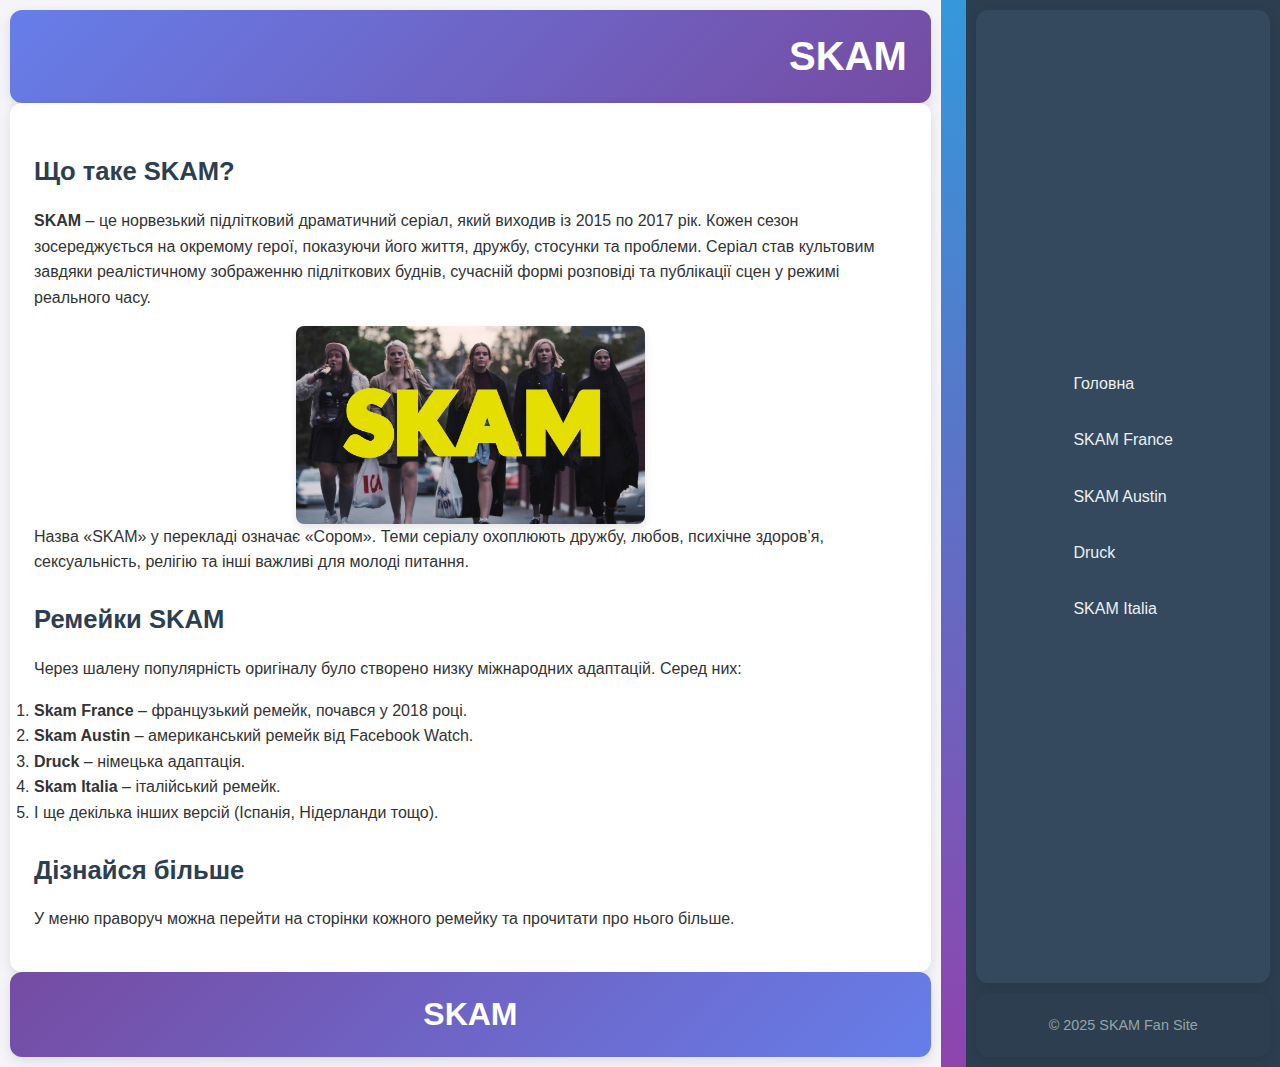
<file: index.html>
<!DOCTYPE html>
<html lang="uk">
<head>
  <meta charset="utf-8" />
  <title>Головна сторінка</title>
  <link rel="stylesheet" href="style.css" />
</head>
<body>
<div class="container">
  <div class="left">
    <div class="block block1"><h2 style="text-align:right;">SKAM</h2></div>
    <div class="block block3">
	  <h2>Що таке SKAM?</h2>
	  <p><strong>SKAM</strong> – це норвезький підлітковий драматичний серіал, який виходив
           із 2015 по 2017 рік. Кожен сезон зосереджується на окремому герої,
           показуючи його життя, дружбу, стосунки та проблеми. Серіал став
           культовим завдяки реалістичному зображенню підліткових буднів,
           сучасній формі розповіді та публікації сцен у режимі реального часу.</p>
		<img src="skam.jpg" alt="Серіал Skam" style="display:block; margin:0 auto; max-width:40%;height:auto;">
	    <p>Назва «SKAM» у перекладі означає «Сором». Теми серіалу охоплюють
           дружбу, любов, психічне здоров’я, сексуальність, релігію та інші
           важливі для молоді питання.</p>
		   <h2>Ремейки SKAM</h2>
        <p>Через шалену популярність оригіналу було створено низку міжнародних
           адаптацій. Серед них:</p>

        <ol>
          <li><strong>Skam France</strong> – французький ремейк, почався у 2018 році.</li>
          <li><strong>Skam Austin</strong> – американський ремейк від Facebook Watch.</li>
          <li><strong>Druck</strong> – німецька адаптація.</li>
          <li><strong>Skam Italia</strong> – італійський ремейк.</li>
          <li>І ще декілька інших версій (Іспанія, Нідерланди тощо).</li>
        </ol>
		<h2>Дізнайся більше</h2>
        <p>У меню праворуч можна перейти на сторінки кожного ремейку та 
        прочитати про нього більше.</p>
    </div>
    <div class="block block4"><h2>SKAM</h2></div>
  </div>
  <div class="vbar"></div>
  <div class="right">
    <div class="block block2">
      <nav>
        <ul>
          <li><a href="index.html">Головна</a></li>
          <li><a href="page2.html">SKAM France</a></li>
          <li><a href="page3.html">SKAM Austin </a></li>
          <li><a href="page4.html">Druck</a></li>
          <li><a href="page5.html">SKAM Italia</a></li>
        </ul>
      </nav>
    </div>
    <div class="block block5"><p>© 2025 SKAM Fan Site</p></div>
  </div>
</div>
</body>
</html>
</file>
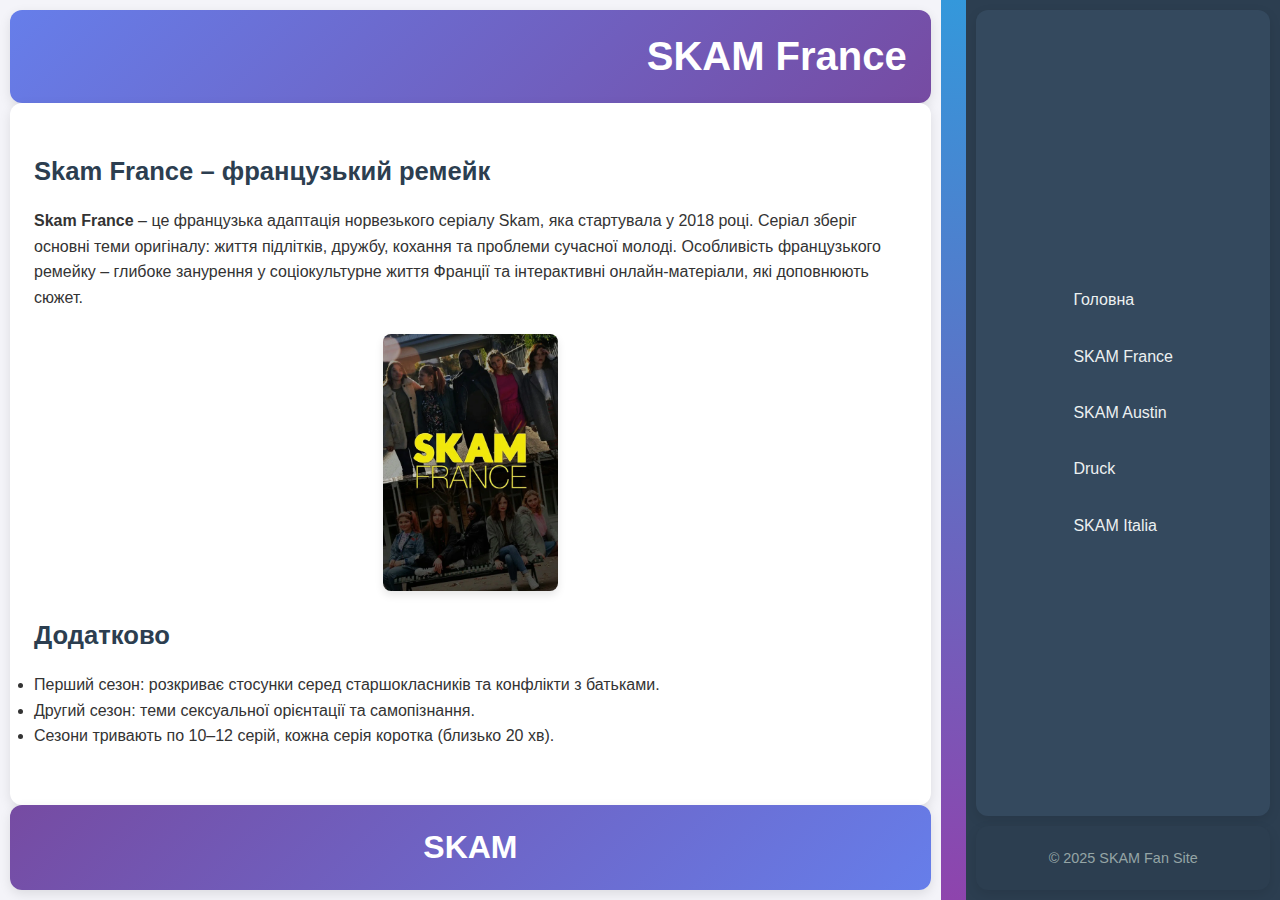
<file: page2.html>
<!DOCTYPE html>
<html lang="uk">
<head>
  <meta charset="utf-8" />
  <title>SKAM France</title>
  <link rel="stylesheet" href="style.css" />
</head>
<body>
<div class="container">
  <div class="left">
    <div class="block block1"><h2 style="text-align:right;">SKAM France</h2></div>
    <div class="block block3">
	  <h2>Skam France – французький ремейк</h2>
      <p><strong>Skam France</strong> – це французька адаптація норвезького серіалу Skam, яка стартувала у 2018 році. Серіал зберіг основні теми оригіналу: життя підлітків, дружбу, кохання та проблеми сучасної молоді. Особливість французького ремейку – глибоке занурення у соціокультурне життя Франції та інтерактивні онлайн-матеріали, які доповнюють сюжет.</p>
	  <img src="skam_france.jpg" alt="Серіал Skam France" style="max-width:20%;height:auto;">
	  <h2>Додатково</h2>
	  <ul>
	  <li>Перший сезон: розкриває стосунки серед старшокласників та конфлікти з батьками.</li>
	  <li>Другий сезон: теми сексуальної орієнтації та самопізнання.</li>
	  <li>Сезони тривають по 10–12 серій, кожна серія коротка (близько 20 хв).</li>
	  </ul>
	</div>
    <div class="block block4"><h2>SKAM</h2></div>
  </div>
  <div class="vbar"></div>
  <div class="right">
    <div class="block block2">
      <nav>
        <ul>
          <li><a href="index.html">Головна</a></li>
          <li><a href="page2.html">SKAM France</a></li>
          <li><a href="page3.html">SKAM Austin </a></li>
          <li><a href="page4.html">Druck</a></li>
          <li><a href="page5.html">SKAM Italia</a></li>
        </ul>
      </nav>
    </div>
    <div class="block block5"><p>© 2025 SKAM Fan Site</p></div>
  </div>
</div>
</body>
</html>
</file>
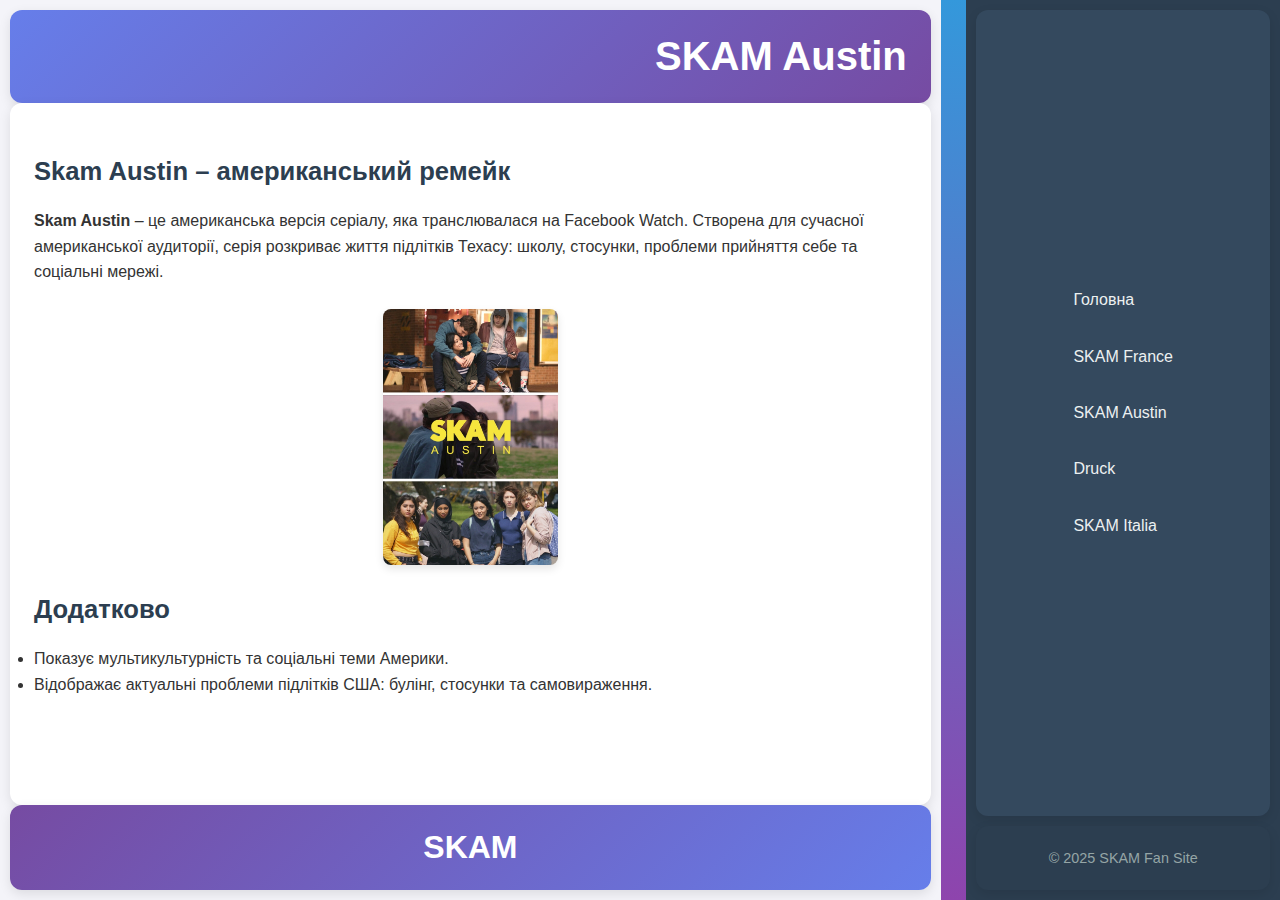
<file: page3.html>
<!DOCTYPE html>
<html lang="uk">
<head>
  <meta charset="utf-8" />
  <title>SKAM Austin</title>
  <link rel="stylesheet" href="style.css" />
</head>
<body>
<div class="container">
  <div class="left">
    <div class="block block1"><h2 style="text-align:right;">SKAM Austin</h2></div>
    <div class="block block3">
	  <h2>Skam Austin – американський ремейк</h2>
      <p><strong>Skam Austin</strong> – це американська версія серіалу, яка транслювалася на Facebook Watch. Створена для сучасної американської аудиторії, серія розкриває життя підлітків Техасу: школу, стосунки, проблеми прийняття себе та соціальні мережі.</p>
	  <img src="skam_austin.jpg" alt="Серіал Skam Austin" style="max-width:20%;height:auto;">
	  <h2>Додатково</h2>
	  <ul>
	  <li>Показує мультикультурність та соціальні теми Америки.</li>
	  <li>Відображає актуальні проблеми підлітків США: булінг, стосунки та самовираження.</li>
	  </ul>
    </div>
    <div class="block block4"><h2>SKAM</h2></div>
  </div>
  <div class="vbar"></div>
  <div class="right">
    <div class="block block2">
      <nav>
        <ul>
          <li><a href="index.html">Головна</a></li>
          <li><a href="page2.html">SKAM France</a></li>
          <li><a href="page3.html">SKAM Austin </a></li>
          <li><a href="page4.html">Druck</a></li>
          <li><a href="page5.html">SKAM Italia</a></li>
        </ul>
      </nav>
    </div>
    <div class="block block5"><p>© 2025 SKAM Fan Site</p></div>
  </div>
</div>
</body>
</html>
</file>
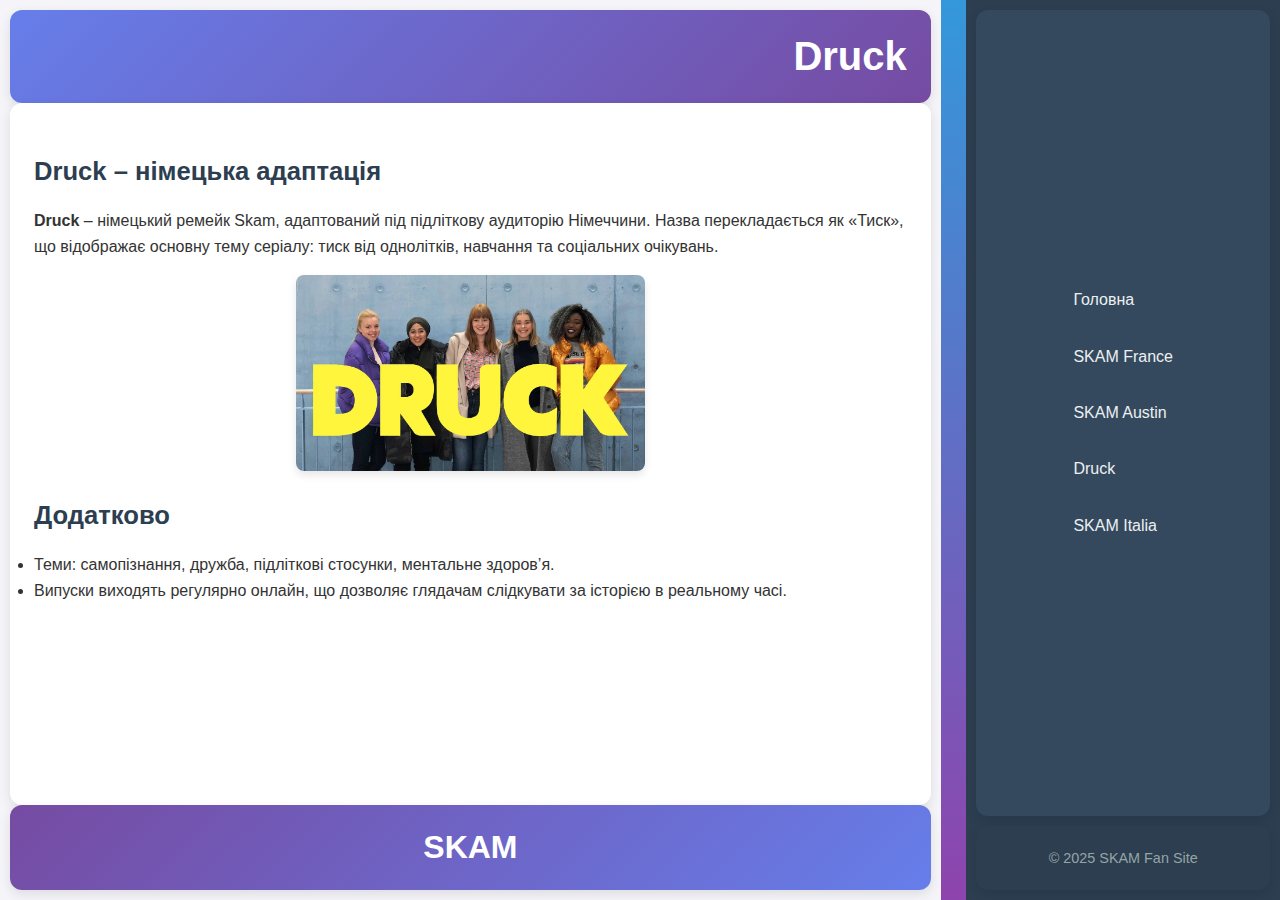
<file: page4.html>
<!DOCTYPE html>
<html lang="uk">
<head>
  <meta charset="utf-8" />
  <title>Druck</title>
  <link rel="stylesheet" href="style.css" />
</head>
<body>
<div class="container">
  <div class="left">
    <div class="block block1"><h2 style="text-align:right;">Druck</h2></div>
    <div class="block block3">
      <h2>Druck – німецька адаптація</h2>
      <p><strong>Druck</strong> – німецький ремейк Skam, адаптований під підліткову аудиторію Німеччини. Назва перекладається як «Тиск», що відображає основну тему серіалу: тиск від однолітків, навчання та соціальних очікувань.</p>
	  <img src="druck.jpg" alt="Серіал Druck" style="display:block; margin:0 auto;max-width:40%;height:auto;">
	  <h2>Додатково</h2>
	  <ul>
	  <li>Теми: самопізнання, дружба, підліткові стосунки, ментальне здоров’я.</li>
	  <li>Випуски виходять регулярно онлайн, що дозволяє глядачам слідкувати за історією в реальному часі.</li>
	  </ul>
    </div>
    <div class="block block4"><h2>SKAM</h2></div>
  </div>
  <div class="vbar"></div>
  <div class="right">
    <div class="block block2">
      <nav>
        <ul>
          <li><a href="index.html">Головна</a></li>
          <li><a href="page2.html">SKAM France</a></li>
          <li><a href="page3.html">SKAM Austin </a></li>
          <li><a href="page4.html">Druck</a></li>
          <li><a href="page5.html">SKAM Italia</a></li>
        </ul>
      </nav>
    </div>
    <div class="block block5"><p>© 2025 SKAM Fan Site</p></div>
  </div>
</div>
</body>
</html>
</file>
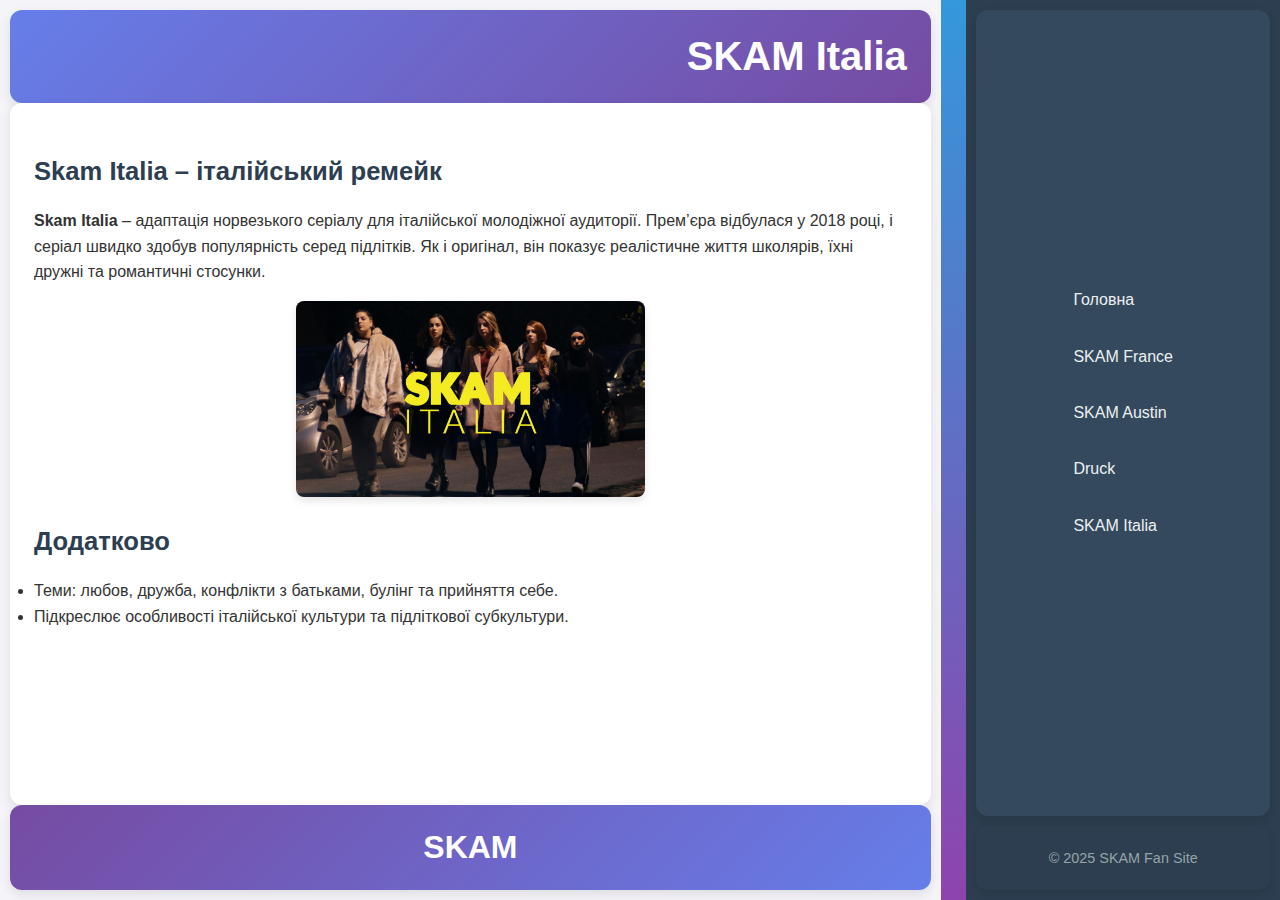
<file: page5.html>
<!DOCTYPE html>
<html lang="uk">
<head>
  <meta charset="utf-8" />
  <title>SKAM Italia</title>
  <link rel="stylesheet" href="style.css" />
</head>
<body>
<div class="container">
  <div class="left">
    <div class="block block1"><h2 style="text-align:right;">SKAM Italia</h2></div>
    <div class="block block3">
      <h2>Skam Italia – італійський ремейк</h2>
      <p><strong>Skam Italia</strong> – адаптація норвезького серіалу для італійської молодіжної аудиторії. Прем’єра відбулася у 2018 році, і серіал швидко здобув популярність серед підлітків. Як і оригінал, він показує реалістичне життя школярів, їхні дружні та романтичні стосунки.</p>
	  <img src="skam_italia.jpg" alt="Серіал Skam Italia" style="display:block; margin:0 auto;max-width:40%;height:auto;">
	  <h2>Додатково</h2>
	  <ul>
	  <li>Теми: любов, дружба, конфлікти з батьками, булінг та прийняття себе.</li>
	  <li>Підкреслює особливості італійської культури та підліткової субкультури.</li>
	  </ul>
    </div>
    <div class="block block4"><h2>SKAM</h2></div>
  </div>
  <div class="vbar"></div>
  <div class="right">
    <div class="block block2">
      <nav>
        <ul>
          <li><a href="index.html">Головна</a></li>
          <li><a href="page2.html">SKAM France</a></li>
          <li><a href="page3.html">SKAM Austin </a></li>
          <li><a href="page4.html">Druck</a></li>
          <li><a href="page5.html">SKAM Italia</a></li>
        </ul>
      </nav>
    </div>
    <div class="block block5"><p>© 2025 SKAM Fan Site</p></div>
  </div>
</div>
</body>
</html>
</file>
<file: style.css>
* {
  box-sizing: border-box;
  margin: 0;
  padding: 0;
}

body {
  font-family: 'Segoe UI', Tahoma, Geneva, Verdana, sans-serif;
  min-height: 100vh;
  background: #f4f4f9;
  color: #333;
}

.container {
  display: grid;
  grid-template-columns: 3fr minmax(10px, 2%) 1fr;
  grid-auto-rows: minmax(0, 1fr);
  min-height: 100vh;
  max-width: 1400px;
  margin: 0 auto;
  box-shadow: 0 0 20px rgba(0, 0, 0, 0.1);
}

.left {
  display: grid;
  grid-template-rows: auto 1fr auto;
  height: 100%;
}

.right {
  display: grid;
  grid-template-rows: 1fr auto;
  height: 100%;
  background: #2c3e50;
  color: white;
}

.vbar {
  background: linear-gradient(to bottom, #3498db, #8e44ad);
  height: 100%;
}

/* Блоки */
.block {
  padding: 1.5rem;
  margin: 10px;
  border-radius: 12px;
  box-shadow: 0 4px 12px rgba(0, 0, 0, 0.1);
  border: none;
}

.block1 {
  background: linear-gradient(135deg, #667eea 0%, #764ba2 100%);
  color: white;
  text-align: right;
  margin: 10px 10px 0 10px;
}

.block1 h2 {
  margin: 0;
  font-size: 2.5rem;
  font-weight: 700;
}

.block3 {
  background: white;
  color: #333;
  overflow-y: auto;
  margin: 0 10px;
  font-size: 1rem;
  line-height: 1.6;
}

.block3 h2 {
  color: #2c3e50;
  margin: 1.5rem 0 1rem;
  font-size: 1.6rem;
}

.block3 p, .block3 ul, .block3 ol {
  margin-bottom: 1rem;
}

.block3 img {
  display: block;
  margin: 1.5rem auto;
  max-width: 40%;
  height: auto;
  border-radius: 8px;
  box-shadow: 0 4px 8px rgba(0, 0, 0, 0.1);
}

.block4 {
  background: linear-gradient(135deg, #764ba2 0%, #667eea 100%);
  color: white;
  text-align: center;
  margin: 0 10px 10px 10px;
}

.block4 h2 {
  margin: 0;
  font-size: 2rem;
}

.block2 {
  background: #34495e;
  margin: 10px;
  display: flex;
  align-items: center;
  justify-content: center;
}

.block2 nav ul {
  list-style: none;
  width: 100%;
  padding: 0;
}

.block2 nav ul li {
  margin: 0.8rem 0;
}

.block2 nav ul li a {
  display: block;
  padding: 0.8rem 1.2rem;
  color: #ecf0f1;
  text-decoration: none;
  font-weight: 500;
  border-radius: 8px;
  transition: all 0.3s ease;
}

.block2 nav ul li a:hover,
.block2 nav ul li a.active {
  background: #3498db;
  color: white;
  transform: translateX(5px);
}

.block5 {
  background: #2c3e50;
  color: #95a5a6;
  text-align: center;
  font-size: 0.9rem;
  margin: 0 10px 10px 10px;
}

/* Адаптивність */
@media (max-width: 700px) {
  .container {
    grid-template-columns: 1fr;
  }
  .vbar, .right {
    display: none;
  }
  .left {
    grid-template-rows: auto 1fr auto;
  }
  .block3 img {
    max-width: 80%;
  }
}
</file>
